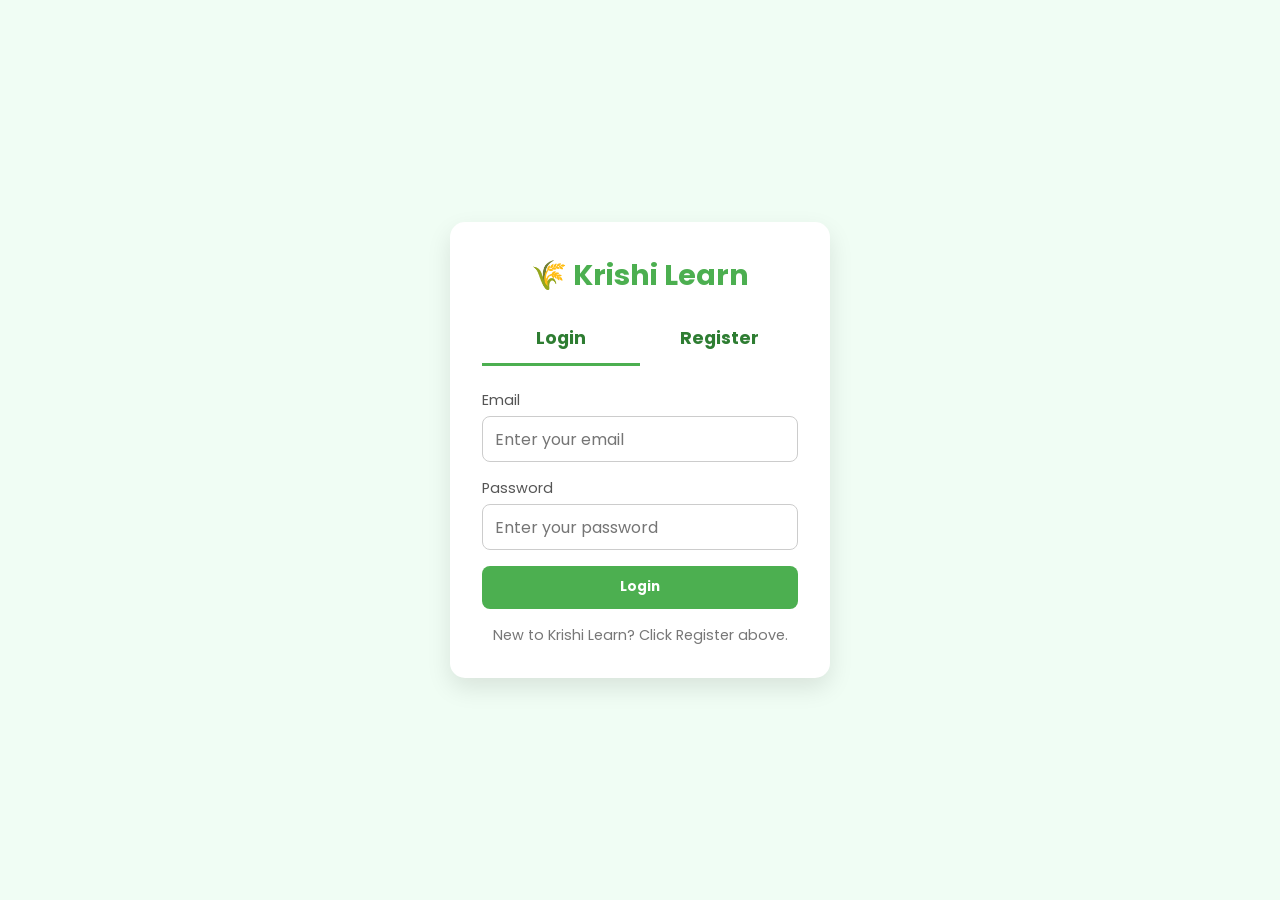
<file: login.html>
<!DOCTYPE html>
<html lang="en">
<head>
  <meta charset="UTF-8" />
  <meta name="viewport" content="width=device-width, initial-scale=1.0"/>
  <title>Krishi Learn - Login & Register</title>
  <link href="https://fonts.googleapis.com/css2?family=Poppins:wght@300;500;700&display=swap" rel="stylesheet">
  <style>
    :root {
      --primary-color: #4CAF50;
      --accent-color: #A5D6A7;
      --bg-color: #f0fdf4;
      --text-color: #2E7D32;
      --white: #fff;
    }

    * {
      box-sizing: border-box;
      margin: 0;
      padding: 0;
      font-family: 'Poppins', sans-serif;
    }

    body {
      background: var(--bg-color);
      display: flex;
      justify-content: center;
      align-items: center;
      height: 100vh;
    }

    .container {
      background: var(--white);
      width: 380px;
      padding: 2rem;
      border-radius: 15px;
      box-shadow: 0 10px 25px rgba(0, 0, 0, 0.1);
      position: relative;
      overflow: hidden;
    }

    .tabs {
      display: flex;
      justify-content: space-between;
      margin-bottom: 1.5rem;
    }

    .tabs button {
      flex: 1;
      padding: 0.75rem 1rem;
      background: none;
      border: none;
      font-weight: bold;
      font-size: 1.1rem;
      color: var(--text-color);
      cursor: pointer;
      transition: 0.3s;
      border-bottom: 3px solid transparent;
    }

    .tabs button.active {
      border-color: var(--primary-color);
    }

    form {
      display: none;
      animation: fadeIn 0.3s ease-in-out;
    }

    form.active {
      display: block;
    }

    .form-group {
      margin-bottom: 1rem;
    }

    .form-group label {
      display: block;
      font-size: 0.9rem;
      margin-bottom: 0.3rem;
      color: #555;
    }

    .form-group input {
      width: 100%;
      padding: 0.6rem 0.75rem;
      border: 1px solid #ccc;
      border-radius: 8px;
      font-size: 1rem;
    }

    .form-group input:focus {
      outline: none;
      border-color: var(--primary-color);
    }

    .submit-btn {
      width: 100%;
      padding: 0.7rem;
      background: var(--primary-color);
      color: white;
      font-weight: bold;
      border: none;
      border-radius: 8px;
      cursor: pointer;
      transition: background 0.3s;
    }

    .submit-btn:hover {
      background: #388E3C;
    }

    .footer-text {
      text-align: center;
      margin-top: 1rem;
      font-size: 0.9rem;
      color: #777;
    }

    .logo {
      text-align: center;
      margin-bottom: 1rem;
    }

    .logo h2 {
      color: var(--primary-color);
      font-size: 1.8rem;
      font-weight: 700;
    }

    @keyframes fadeIn {
      from {opacity: 0; transform: translateY(20px);}
      to {opacity: 1; transform: translateY(0);}
    }

    @media (max-width: 420px) {
      .container {
        width: 90%;
      }
    }
  </style>
</head>
<body>

  <div class="container">
    <div class="logo">
      <h2>🌾 Krishi Learn</h2>
    </div>
    <div class="tabs">
      <button id="loginTab" class="active">Login</button>
      <button id="registerTab">Register</button>
    </div>

    <!-- Login Form -->
    <form id="loginForm" class="active">
      <div class="form-group">
        <label for="loginEmail">Email</label>
        <input type="email" id="loginEmail" placeholder="Enter your email" required />
      </div>
      <div class="form-group">
        <label for="loginPassword">Password</label>
        <input type="password" id="loginPassword" placeholder="Enter your password" required />
      </div>
      <button class="submit-btn" type="submit">Login</button>
      <p class="footer-text">New to Krishi Learn? Click Register above.</p>
    </form>

    <!-- Register Form -->
    <form id="registerForm">
      <div class="form-group">
        <label for="registerName">Full Name</label>
        <input type="text" id="registerName" placeholder="Your full name" required />
      </div>
      <div class="form-group">
        <label for="registerEmail">Email</label>
        <input type="email" id="registerEmail" placeholder="Enter your email" required />
      </div>
      <div class="form-group">
        <label for="registerPassword">Password</label>
        <input type="password" id="registerPassword" placeholder="Create a password" required />
      </div>
      <button class="submit-btn" type="submit">Register</button>
      <p class="footer-text">Already have an account? Click Login above.</p>
    </form>
  </div>

  <script>
    const loginTab = document.getElementById('loginTab');
    const registerTab = document.getElementById('registerTab');
    const loginForm = document.getElementById('loginForm');
    const registerForm = document.getElementById('registerForm');

    loginTab.addEventListener('click', () => {
      loginTab.classList.add('active');
      registerTab.classList.remove('active');
      loginForm.classList.add('active');
      registerForm.classList.remove('active');
    });

    registerTab.addEventListener('click', () => {
      registerTab.classList.add('active');
      loginTab.classList.remove('active');
      registerForm.classList.add('active');
      loginForm.classList.remove('active');
    });

    // You can add form submission logic here
    loginForm.addEventListener('submit', function(e) {
      e.preventDefault();   
      window.location.href = "/dashboard.html"
      
    //   alert('Logging in... (hook your backend here)');
    });

    registerForm.addEventListener('submit', function(e) {
      e.preventDefault();
    //   console.log(e);
      
      window.location.href = "/dashboard.html"
    });
  </script>
</body>
</html>
</file>
